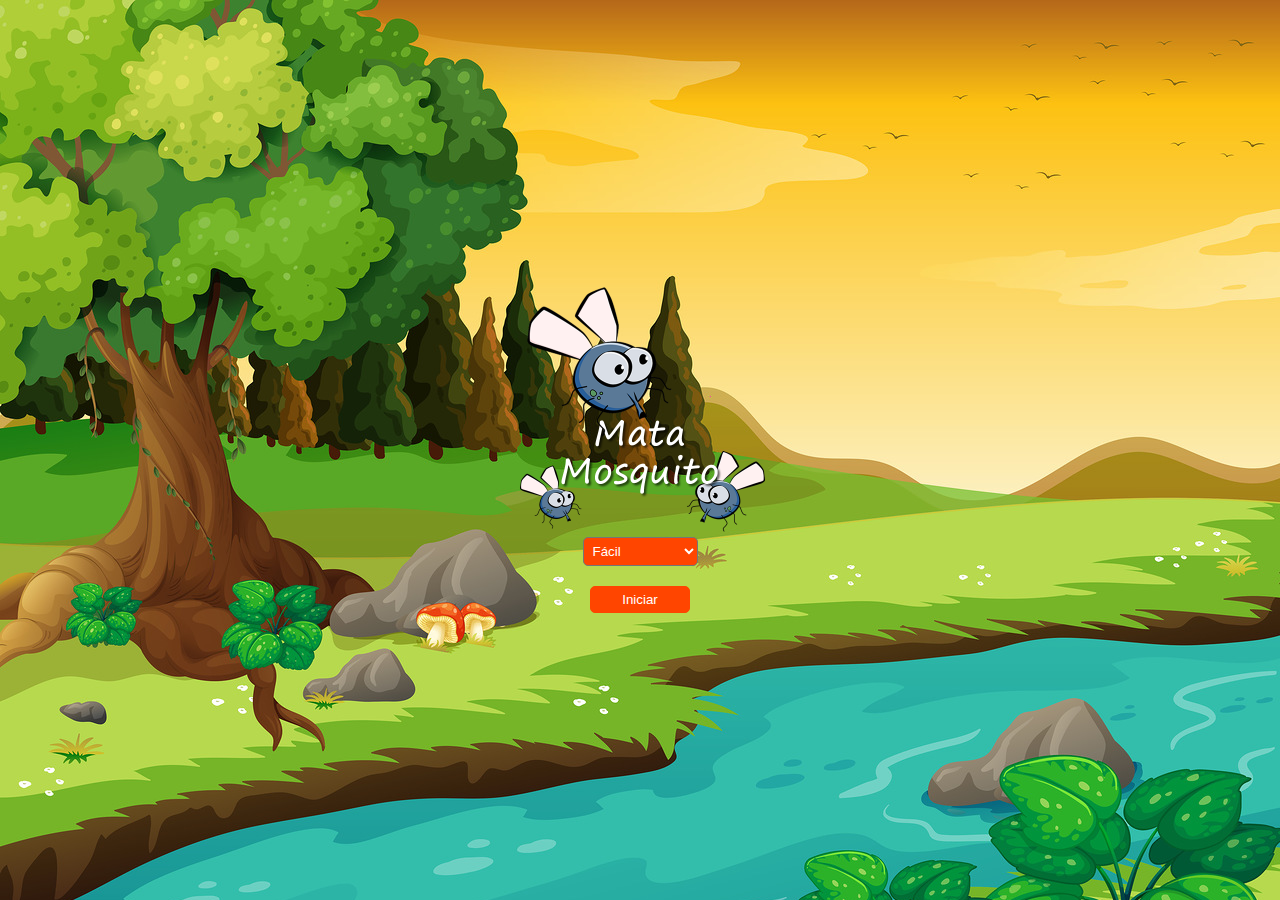
<file: index.html>
<!DOCTYPE html>
<html lang="pt-br">
<head>
    <meta charset="UTF-8">
    <meta http-equiv="X-UA-Compatible" content="IE=edge">
    <meta name="viewport" content="width=device-width, initial-scale=1.0">
    <link rel="stylesheet" href="estilo.css">
    <script>
         const mscInicio = new Audio()
         mscInicio.src = "./song/song-inicio.mp3"
    </script>
    <title>Game Mata-Mosquito</title>
</head>
<body onload="mscInicio.play()" onresize="ajustaTamanhoPalcoJogo()">
      
        <div id="gameover">
            <img src="imagens/game.png" alt="" style="width: 250px;">
                 <select name="nivel" id="nivel">
                 <option value="n1">Fácil</option>
                 <option value="n2">Normal</option>
                 <option value="n3">Endemôniado</option>
            </select>

            <button id="inicarJogo" onclick="iniciarJogo()">Iniciar</button>
        </div>
    













    <script src="jogo.js"></script>
</body>
</html>
</file>
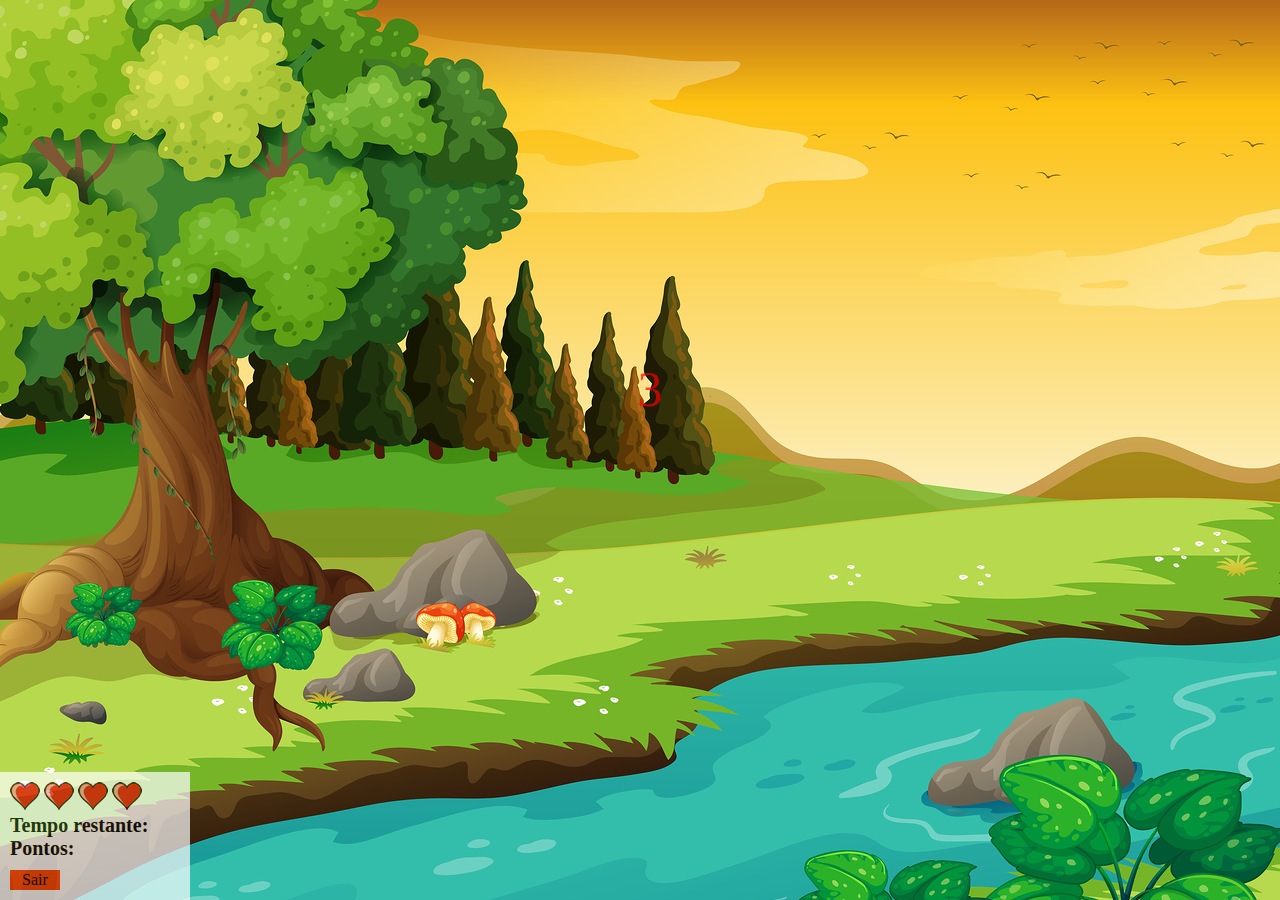
<file: app.html>
<!DOCTYPE html>
<html lang="pt-br">
<head>
    <meta charset="UTF-8">
    <meta http-equiv="X-UA-Compatible" content="IE=edge">
    <meta name="viewport" content="width=device-width, initial-scale=1.0">
    <link rel="stylesheet" href="estilo.css">
    <title>Game Mata-Mosquito</title>
</head>
<body onload="game()" onresize="ajustaTamanhoPalcoJogo()">
      
         <div class="painel">
            <div class="vidas">
                  <img id="v1" src="imagens/coracao_cheio.png" alt="">
                  <img id="v2" src="imagens/coracao_cheio.png" alt="">
                  <img id="v3" src="imagens/coracao_cheio.png" alt="">
                  <img id="v4" src="imagens/coracao_cheio.png" alt="">
            </div>
            <div class="cronometro">Tempo restante: </div>
            <div id="pontosPlacar">Pontos:</div>
            <a id="sair" href="index.html">Sair</a>
            <p id="regress">3</p>
         </div>
    













    <script src="jogo.js"></script>
</body>
</html>
</file>
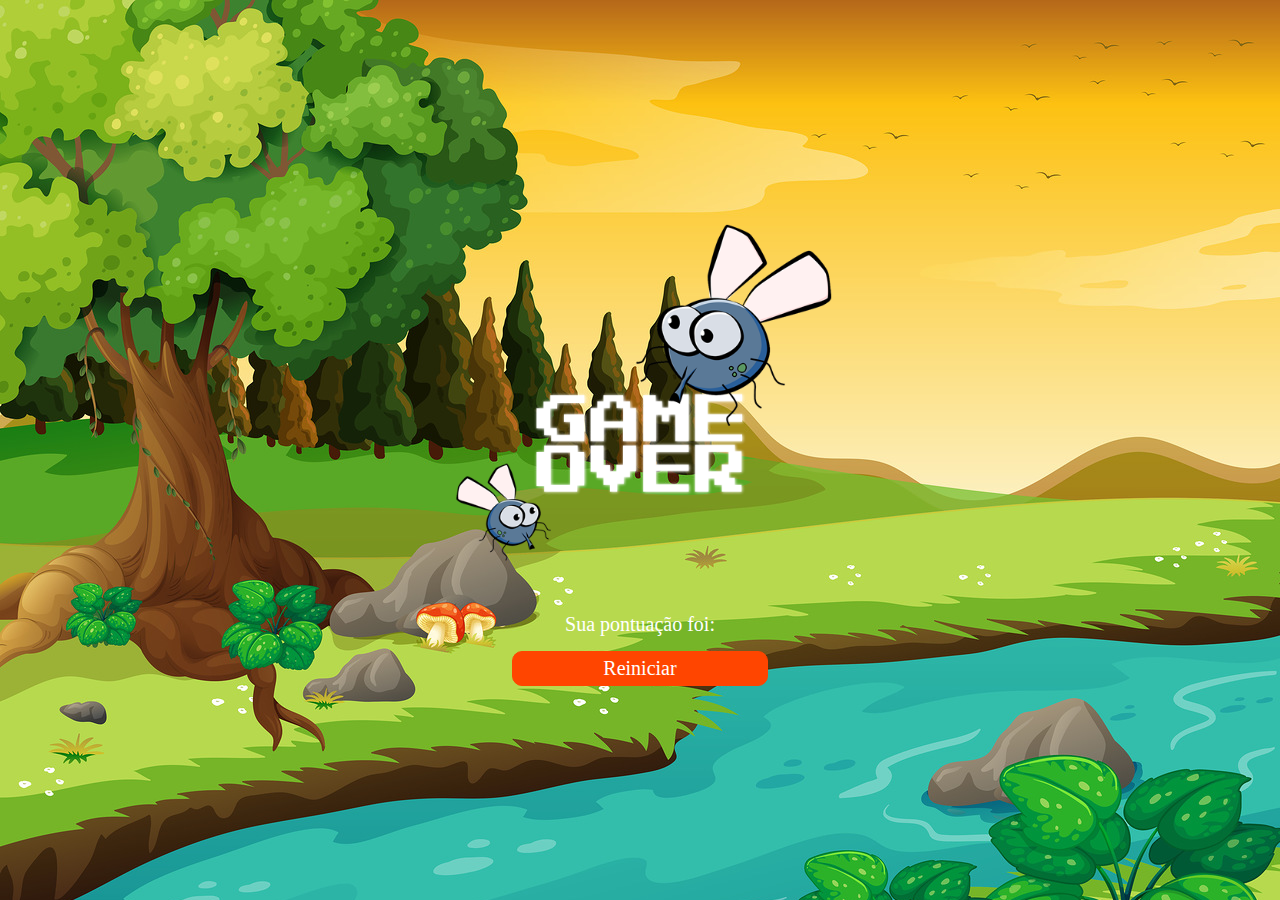
<file: fim-de-jogo.html>
<!DOCTYPE html>
<html lang="pt-br">
<head>
    <meta charset="UTF-8">
    <meta http-equiv="X-UA-Compatible" content="IE=edge">
    <meta name="viewport" content="width=device-width, initial-scale=1.0">
    <script>
        const gameover = new Audio()
        gameover.src = "./song/gameover.mp3"
    </script>
    <link rel="stylesheet" href="estilo.css">
    <title>Game Mata-Mosquito</title>
</head>

<body onload="gameover.play()" onresize="ajustaTamanhoPalcoJogo()">
      
        <div id="gameover">
            <img src="imagens/game_over.png" alt="">
            <div id="resPontos"></div>
            <a href="index.html">Reiniciar</a>
        </div>
    













    <script src="jogo.js"></script>
    <script>
        var pontosFinais =  window.location.search
        pontosFinais = pontosFinais.replace('?', '')
        document.getElementById('resPontos').textContent = `Sua pontuação foi: ${pontosFinais}`
    </script>
</body>
</html>
</file>
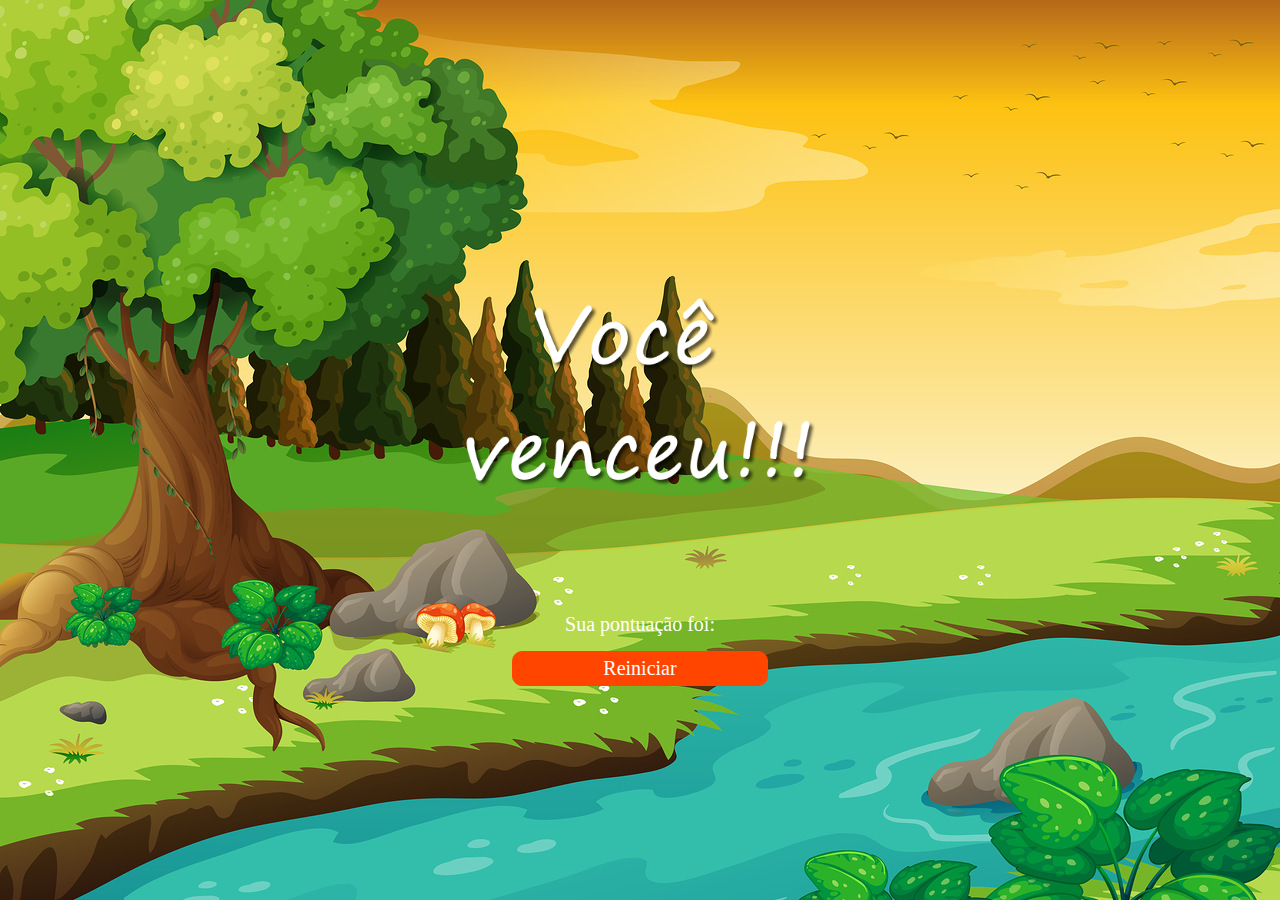
<file: vitoria.html>
<!DOCTYPE html>
<html lang="pt-br">
<head>
    <meta charset="UTF-8">
    <meta http-equiv="X-UA-Compatible" content="IE=edge">
    <meta name="viewport" content="width=device-width, initial-scale=1.0">
    <link rel="stylesheet" href="estilo.css">
    <script>
        const vitoria = new Audio()
        vitoria.src = "./song/vitoria-song.mp3"
    </script>
    <title>Game Mata-Mosquito</title>
</head>
<body onload="vitoria.play()" onresize="ajustaTamanhoPalcoJogo()">
      
        <div id="gameover">
            <img src="imagens/vitoria.png" alt="">
            <div id="resPontos"></div>
            <a href="index.html">Reiniciar</a>
        </div>
    













    <script src="jogo.js"></script>
    <script>
        var pontosFinais =  window.location.search
        pontosFinais = pontosFinais.replace('?', '')
        document.getElementById('resPontos').textContent = `Sua pontuação foi: ${pontosFinais}`
    </script>
</body>
</html>
</file>
<file: estilo.css>
*{
    padding: 0;
    margin: 0;
    box-sizing: border-box;
}

html {
    cursor: url('./imagens/mata_mosca.png') 30 30 , auto; 
}

body {
    background-image: url('imagens/bg.jpg');
    background-repeat: no-repeat;
    background-size: cover;
}


/*Index selção de nivel e btn inicar*/
#nivel {
    background-color: orangered;
    padding: 5px;
    color: white;
    border-radius: 5px;
    border: 1px solid or;
}

#inicarJogo {
    background-color: orangered;
    padding: 5px;
    border: 1px solid orangered;
    border-radius: 5px;
    color: white;
    margin-top: 20px;
    width: 100px;
    cursor: pointer;
}




/*Mosquito personagem*/
.mosquito1 {
    width: 40px;
    height: 40px;
}

.mosquito2 {
    width: 50px;
    height: 50px;
}

.mosquito3 {
    width: 60px;
    height: 60px;
}



/*Painel, vidas, cronometro e btn sair*/
.painel {
      position: absolute;
      width: 190px;
      padding: 10px;
      bottom: 0;
      background-color: white;
      opacity: 0.7;
      display: flex;
      flex-direction: column;
}

.cronometro {
    font-size: 20px;
    font-weight: bold;
}

#sair {
   color: black;
   text-decoration: none;
   padding-top: 5px 10px;
   border: 1px solid orangered;
   background-color: orangered;
   width: 50px;
   text-align: center;
   margin-top: 10px;
}




/*Game Over*/
#gameover {
    height: 100vh;
    display: flex;
    justify-content: center;
    align-items: center;
    flex-direction: column;
}

#gameover img {
   width: 30%;
}

#gameover a {
    padding: 5px 10px;
    background-color: orangered;
    border: 1px solid orangered;
    width: 20%;
    border-radius: 10px;
    font-size: 20px;
    color: white;
    text-align: center;
    text-decoration: none;
 }

 #gameover a:hover {
    color: black;
    cursor: pointer;
 }



 /*Pontos app, gameover e vitória*/
#pontosPlacar {
     color: black;
     font-size: 20px;
     font-weight: bold;
}


 #resPontos{
     margin: 15px;
     text-align: center;
     color: white;
     font-size: 20px;
 }



 /*Contagem regressiva*/
 #regress {
      position: fixed;
      top: 40%;
      text-align: center;
      width: 100%;
      font-size: 50px;
      color: red;
 }


 @media (max-width: 575.98px) {
    body {background-size: 1000px;}
    #gameover a {width: 130px;}
    .painel {width: 140px;}
    .painel img {width: 20px;}
    .cronometro {font-size: 14px;}
    #sair {font-size: 14px;}
    #pontosPlacar {font-size: 13px;}
 }
</file>
